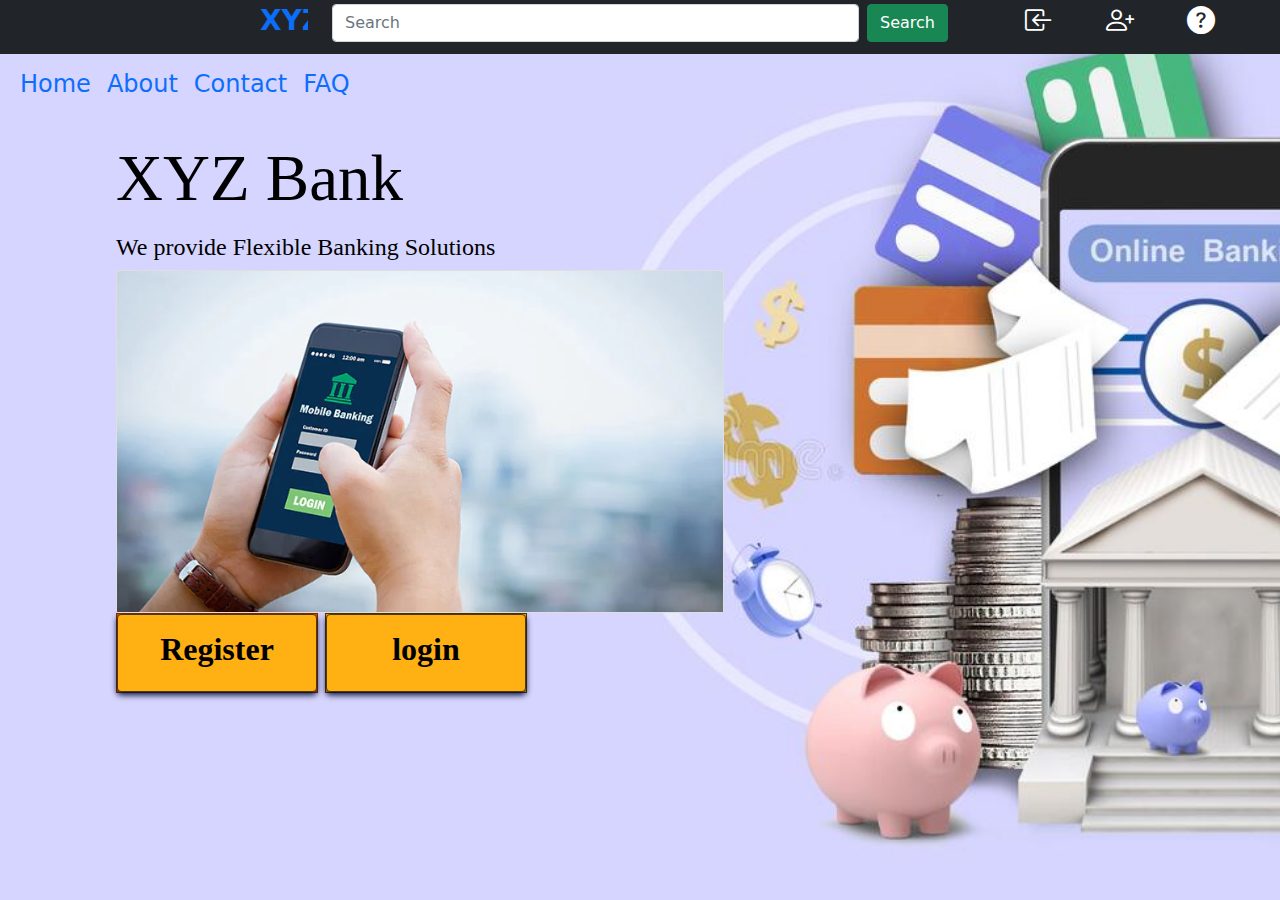
<file: index.html>
<!DOCTYPE html>
<html lang="en">
<head>
    <meta charset="UTF-8">
    <meta http-equiv="X-UA-Compatible" content="IE=edge">
    <meta name="viewport" content="width=device-width, initial-scale=1.0">
    <link rel="stylesheet" href="css/bootstrap/bootstrap.css">
    <link rel="stylesheet" href="css/fontawesome/css/all.css">
    <link rel="stylesheet" href="css/default.css">
    <link
    href="https://cdn.jsdelivr.net/npm/bootstrap@5.3.0-alpha1/dist/css/bootstrap.min.css"
    rel="stylesheet"
    integrity="sha384-GLhlTQ8iRABdZLl6O3oVMWSktQOp6b7In1Zl3/Jr59b6EGGoI1aFkw7cmDA6j6gD"
    crossorigin="anonymous"
/>

        <!--BOOTSTRAP ICONS CDN -->
        <link
            rel="stylesheet"
            href="https://cdn.jsdelivr.net/npm/bootstrap-icons@1.10.3/font/bootstrap-icons.css"
        />
    <title>Home Page</title>
</head>

<body>
     <!-- header start -->
     <div class="container-fluid bg-dark text-white">
        <!-- first column -->
                    <div class="row">
                        <div class="col col-md-3 text-center">
                             <a class="navbar-brand fs-3 fw-bold" href="#"><marquee>XYZ Bank</marquee></a>
                            
                        </div>
        <!-- second column -->
                        <div class="col col-md-6 py-1">
                            <form class="d-flex" role="search">
                                <input
                                    class="form-control me-2"
                                    type="search"
                                    placeholder="Search"
                                    aria-label="Search"
                                />
                                <button class="btn btn-success" type="submit">
                                    Search
                                </button>
                            </form>
                        </div>
        <!-- third column -->
                        <div class="col col-md-3 d-flex justify-content-evenly fs-3">
                 <a href="./login.html"><i class="bi bi-box-arrow-in-left text-white "></i></a> 
                 <a href="./register.html"> <i class="bi bi-person-plus text-white"></i></a>
                  <a href="#"><i class="bi bi-question-circle-fill text-white"></i></a>
                        </div>
                        
                    </div>
                </div>
        
                <nav class="navbar navbar-expand-lg bg-dark-subtle">
                    <div class="container-fluid">
                        <button
                            class="navbar-toggler"
                            type="button"
                            data-bs-toggle="collapse"
                            data-bs-target="#navbarSupportedContent"
                            aria-controls="navbarSupportedContent"
                            aria-expanded="false"
                            aria-label="Toggle navigation"
                        >
                            <span class="navbar-toggler-icon"></span>
                        </button>
                        <div
                            class="collapse navbar-collapse"
                            id="navbarSupportedContent"
                        >
                            <ul class="navbar-nav me-auto mb-2 mb-lg-0">
                                <li class="nav-item">
                                    <a
                                        class="nav-link active"
                                        aria-current="page"
                                        href="#"
                                        ><h4>Home</h4></a
                                    >
                                </li>
                                <li class="nav-item">
                                  <a class="nav-link" href="#"><h4>About</h4></a>
                              </li>
                              <li class="nav-item">
                                <a class="nav-link" href="#"><h4>Contact</h4></a>
                                <li class="nav-item">
                                  <a class="nav-link" href="#"><h4>FAQ</h4></a>
                              </li>
                            </li>
                               
                               
                            </ul>
                        </div>
                    </div>
                </nav>
<div class="d-flex align-items-center">
    
    <!-- Card : Sample Text -->
    <div id="sample-text-card" class="card col-6 bg-transparent border-0">
        <!-- Card Body -->
        <div class="card-body">
            <!-- Card Header -->
           <h1 class="mb-3 upp">XYZ Bank</h1>
           <!-- End Card Header -->

           <!-- Card Title -->
           <h4 class="card-title " style="color:black;">
                We provide Flexible Banking Solutions
           </h4>
           <!-- End Of Card Title -->
           

           <!-- Card Text -->
           <div class="card-group">
            <div class="card">
              <img class="card-img-top" src="./images/mob.webp" alt="Card image cap">
              </div>
            </div>

           <!-- End Of Card Text -->

           <!-- Button Wrapper -->
           <div class="button-wrapper d-flex align-items-center">
            <div class="register">
                <a href="./register.html" class="btn btn-md login" role="button"><h2 style="color:black;text-align:center;font-weight: bold;">Register</h2></a>
            </div>
                <div class="login">
                <a href="./login.html" class="btn btn-md login" role="button"><h2 style="color:black;text-align:center;font-weight: bold;">login</h2></a>
            </div>
           </div>
           <!-- End Of Button Wrapper -->

        </div>
        <!-- End Of Card Body -->

    </div>

    <!-- End Of Card : Sample Text -->
</div>
</body>
</html>
</file>
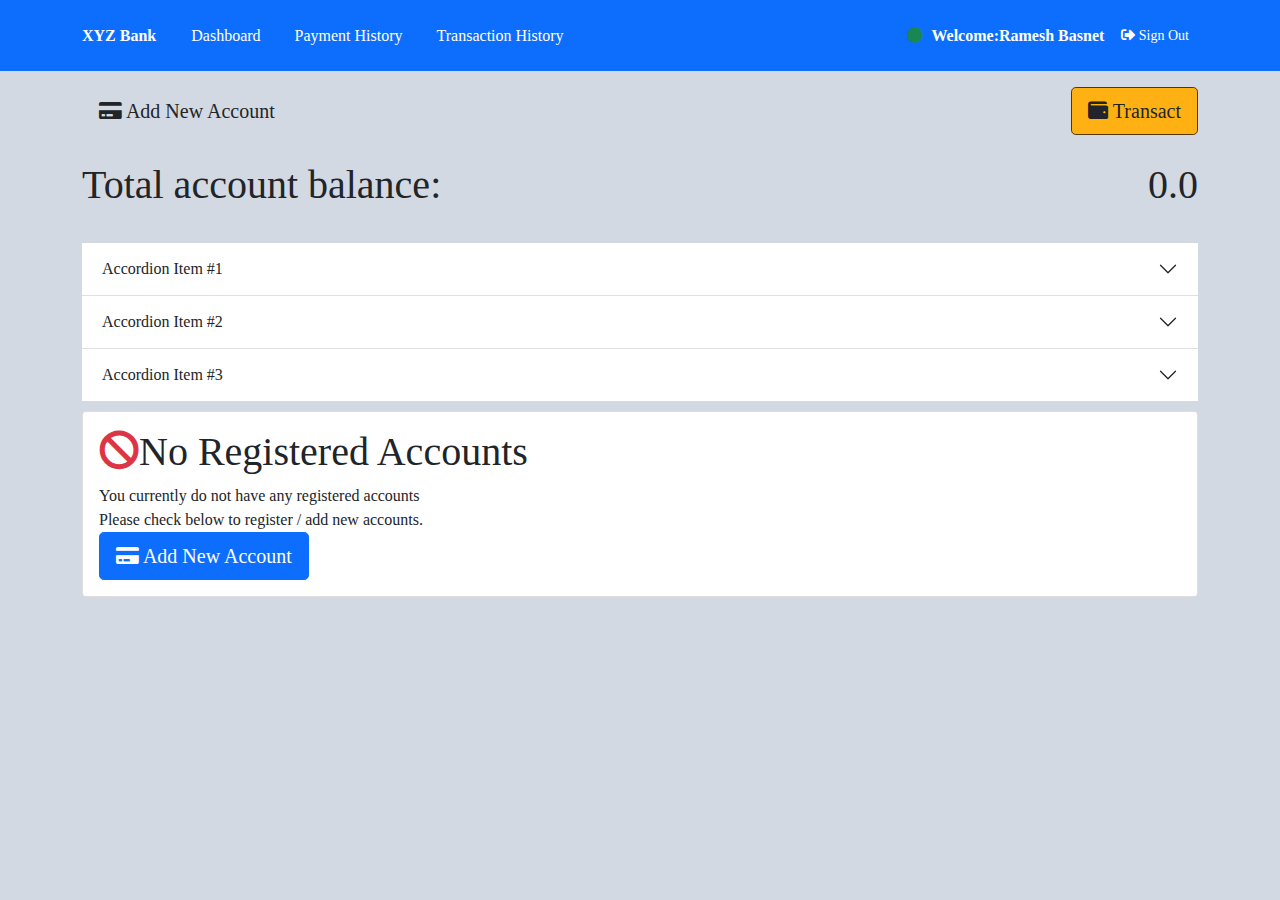
<file: dashboard.html>
<!DOCTYPE html>
<html lang="en">
<head>
    <meta charset="UTF-8">
    <meta http-equiv="X-UA-Compatible" content="IE=edge">
    <meta name="viewport" content="width=device-width, initial-scale=1.0">
    <link rel="stylesheet" href="./css/bootstrap/bootstrap.css">
    <link rel="stylesheet" href="./css/main.css">
    <link rel="stylesheet" href="./css/fontawesome/css/all.css">
    <script src="./js/bootstrap.bundle.js"></script>
    <title>Dashboard</title>
</head>
<body>
<!-- Header -->
<header class="main-page-header mb-3 bg-primary">
  <div class="container d-flex align-items-center">
    <div class="company-name">
      XYZ Bank
    </div>
    <!-- Company Name -->

    <!-- Navigation -->
    <nav class="navigation">
      <li><a href="">Dashboard</a></li>
      <li><a href="">Payment History</a></li>
      <li><a href="">Transaction History</a></li>
    </nav>

    <div class="display-name ms-auto text-white">
      <i class="fa fa-circle text-success me-2"></i>Welcome:<span>Ramesh Basnet</span>
    </div>

    <a href="" class="btn btn-sm text-white ms-2">
      <i class="fas fa-sign-out-alt" aria-hidden="true"></i> Sign Out
    </a>
  </div>
</header>
<div class="offcanvas offcanvas-start" tabindex="-1" id="offcanvasExample" aria-labelledby="offcanvasExampleLabel">
  <div class="offcanvas-header">
    <h5 class="offcanvas-title text-white" id="offcanvasExampleLabel">Transaction</h5>
    <button type="button" class="btn-close text-reset" data-bs-dismiss="offcanvas" aria-label="Close"></button>
  </div>
  <div class="offcanvas-body text-white">
   <small class="card-text text-white">
    Choose an option below to perform a transaction

   </small>
   <select name="transact-type" class="form-control my-3" id="transact-type">
    <option value="">--Select an option below to perform a transaction--</option>
    <option value="payment">Payment</option>
    <option value="transfer">Transfer</option>
    <option value="deposit">Deposit</option>
    <option value="withdraw">Withdraw</option>
   </select>
<div class="card payment-card">
  <div class="card-body">
    <div class="form-group mb-2">
      <label for="">Account Holder/Beneficiary</label>
      <input type="text" name="beneficiry" id="" class="form-control" placeholder="Enter the Account holder/Benecificiary name">
    
    </div>
    <div class="form-group mb-2">
      <label for="">Account Holder/Beneficiary Number</label>
      <input type="text" name="account_number" class="form-control" id="" placeholder="Enter the beneficiary Account Number">
    
    </div>

    <div class="form-group">
      <label for="">Select Account</label>
      <select name="account_id" class="form-cotrol" id="">
        <option value="">--Select Account--</option>

      </select>
    </div>
      <div class="form-group mb-2">
        <label for="">Reference</label>
        <input type="text" name="reference" id="" class="form-control" placeholder="Enter the reference">
      
      </div>
      <div class="form-group mb-2">
        <label for="">Enter Payment Amount</label>
        <input type="text" name="payment_amount" id="" class="form-control" placeholder="Enter the payment Amount">
      
      </div>

      <div class="form-group my-2">
        <button id="transact-btn" class="btn" >Pay</button>
      
      </div>
   
  </div>
</div>

<div class="card transfer-card">
<div class="card-body">
  
  <div class="form-group">
    <label for="">Select Account</label>
    <select name="account_id" class="form-cotrol" id="">
      <option value="">--Select Account--</option>

    </select>
  </div>
    <div class="form-group mb-2">
      <label for="">Enter transfer Amount</label>
      <input type="text" name="transfer_amount" id="" class="form-control" placeholder="Enter the transfer Amount">
    
    </div>

    <div class="form-group my-2">
      <button id="transact-btn" class="btn" >Transfer</button>
    
    </div>
 
</div>
</div>
<div class="card deposit-card">
  <div class="card-body">
  <form class="deposit-form" action="">
    <div class="form-group mb-2">

      <div class="form-group">
     
        <label for="deposit">Select Account</label>
        <select name="account_id" class="form-cotrol" id="deposit">
          <option value="">--Select Account--</option>
    
        </select>
      </div>
        
      <label for="">Enter deposit Amount</label>
      <input type="text" name="deposit_amount" id="" class="form-control" placeholder="Enter the deposit Amount">
    
    </div>
   
  
      <div class="form-group my-2">
        <button id="transact-btn" class="btn" >Deposit</button>
      
      </div>
  </form>
   
  </div>
  </div>
  <div class="card withdraw-card">
    <div class="card-body">
    <form class="withdraw-form" action="">
      <div class="form-group mb-2">
  
        <div class="form-group">
       
          <label for="deposit">Select Account</label>
          <select name="account_id" class="form-cotrol" id="deposit">
            <option value="">--Select Account--</option>
      
          </select>
        </div>
          
        <label for="">Enter withdraw Amount</label>
        <input type="text" name="withdraw_amount" id="" class="form-control" placeholder="Enter the withdraw Amount">
      
      </div>
     
    
        <div class="form-group my-2">
          <button id="transact-btn" class="btn" >Withdraw</button>
        
        </div>
    </form>
     
    </div>
    </div>
  </div>
</div>
<div class="offcanvas offcanvas-end" tabindex="-1" id="offcanvasRight" aria-labelledby="offcanvasRightLabel">
  <div class="offcanvas-header">
    <h5 id="offcanvasRightLabel" class="text-white">Create/Add an Account</h5>
    <button type="button" class="btn-close text-reset" data-bs-dismiss="offcanvas" aria-label="Close"></button>
  </div>
  
    <div class="offcanvas-body">
      <div class="card">
      <form action="" class="add-action-form">
        <div class="form-group mb-3" >
          <label for="">Enter Account Name:</label>
          <input type="text" name="account_name" class="form-control" placeholder="Enter Account Name">
        </div>
        <div class="form-group mb-3">
          <label for="">Select Account Type</label>
          <select name="account_type" class="form-control" id="">
            <option value="">--Select Account Type--</option>
            <option value="check">Check</option>
            <option value="saving">Saving</option>
            <option value="business">business</option>
          </select>
        </div>
          <div class="form-group my-2">
          <button id="transact-btn" class="btn" >Add Account</button>
        
        </div>
      </div>
       
      </form>
    </div>
  </div>
  </div>
</div>
<!-- Container -->
<div class="container d-flex"> 
  <button id="add-account-btn " class="btn btn-lg"type="button" data-bs-toggle="offcanvas" data-bs-target="#offcanvasRight" aria-controls="offcanvasRight">
   <i class="fa fa-credit-card"></i> Add New Account</button>
    <button id="transact-btn" class="btn btn-lg ms-auto" type="button" data-bs-toggle="offcanvas" data-bs-target="#offcanvasExample" aria-controls="offcanvasExample">
     <i class="fa fa-wallet"></i> Transact
    </button>
  
  </div>
<!-- End of container -->


<div class="container d-flex py-3">
  <h1 class="me-auto">Total account balance:</h1>
    <h1 class="ms-auto">0.0

  </h1>
</h1>
</div>
<!--Container Accordin menu-->

<div class="container">
  <div class="accordion accordion-flush" id="accordionFlushExample">
    <div class="accordion-item">
      <h2 class="accordion-header" id="flush-headingOne">
        <button class="accordion-button collapsed" type="button" data-bs-toggle="collapse" data-bs-target="#flush-collapseOne" aria-expanded="false" aria-controls="flush-collapseOne">
          Accordion Item #1
        </button>
      </h2>
      <div id="flush-collapseOne" class="accordion-collapse collapse" aria-labelledby="flush-headingOne" data-bs-parent="#accordionFlushExample">
        <div class="accordion-body">Placeholder content for this accordion, which is intended to demonstrate the <code>.accordion-flush</code> class. This is the first item's accordion body.</div>
      </div>
    </div>
    <div class="accordion-item">
      <h2 class="accordion-header" id="flush-headingTwo">
        <button class="accordion-button collapsed" type="button" data-bs-toggle="collapse" data-bs-target="#flush-collapseTwo" aria-expanded="false" aria-controls="flush-collapseTwo">
          Accordion Item #2
        </button>
      </h2>
      <div id="flush-collapseTwo" class="accordion-collapse collapse" aria-labelledby="flush-headingTwo" data-bs-parent="#accordionFlushExample">
        <div class="accordion-body">Placeholder content for this accordion, which is intended to demonstrate the <code>.accordion-flush</code> class. This is the second item's accordion body. Let's imagine this being filled with some actual content.</div>
      </div>
    </div>
    <div class="accordion-item">
      <h2 class="accordion-header" id="flush-headingThree">
        <button class="accordion-button collapsed" type="button" data-bs-toggle="collapse" data-bs-target="#flush-collapseThree" aria-expanded="false" aria-controls="flush-collapseThree">
          Accordion Item #3
        </button>
      </h2>
      <div id="flush-collapseThree" class="accordion-collapse collapse" aria-labelledby="flush-headingThree" data-bs-parent="#accordionFlushExample">
        <div class="accordion-body">Placeholder content for this accordion, which is intended to demonstrate the <code>.accordion-flush</code> class. This is the third item's accordion body. Nothing more exciting happening here in terms of content, but just filling up the space to make it look, at least at first glance, a bit more representative of how this would look in a real-world application.</div>
      </div>
    </div>
  </div>
</div>
<div class="container">
  <div class="card no-accounts-card">
    <div class="card-body">
      <h1 class="card-title">
      <i class="fas fa-ban text-danger"></i>No Registered Accounts</h1>

      <div class="card-text">
        You currently do not have any registered accounts<br>
        Please check below to register / add new accounts.
      </div>
      <button id=" " class="btn btn-primary btn-lg"type="button" data-bs-toggle="offcanvas" data-bs-target="#offcanvasRight" aria-controls="offcanvasRight">
        <i class="fa fa-credit-card"></i> Add New Account</button>
    </div>
  </div>
</div>
<script src="./js/main.js"></script>
</body>
</html>
</file>
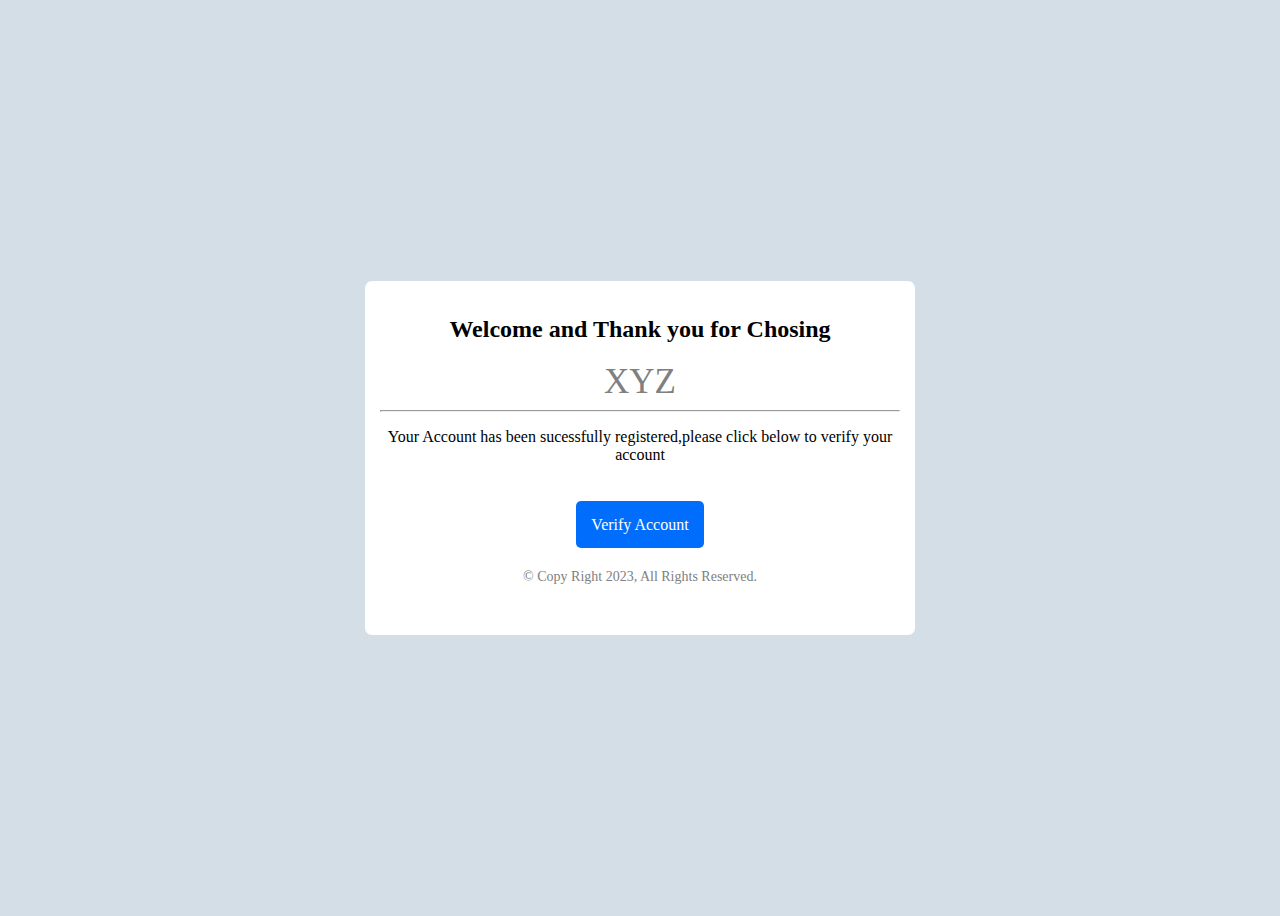
<file: email.html>
<!DOCTYPE html>
<html lang="en">
<head>
    <meta charset="UTF-8">
    <meta http-equiv="X-UA-Compatible" content="IE=edge">
    <meta name="viewport" content="width=device-width, initial-scale=1.0">
    <link rel="stylesheet" href="./css/email.css">
    <title>Email</title>
</head>
<body>
    <div class="wrapper">
        <h2 class="email-msg-header">
            Welcome and Thank you for Chosing
        </h2>

        <div class="company-name">XYZ</div>

        <hr>

        <p class="welcome-text">
            Your Account has been sucessfully registered,please click below to verify your account

        </p>
        <br>
        <br>
        <center><a href=""  class="verify-account-btn" role="button">Verify Account</a></center>

        <div class="copy-right">
            &copy; Copy Right 2023, All Rights Reserved.

        </div>
    </div>
</body>
</html>
</file>
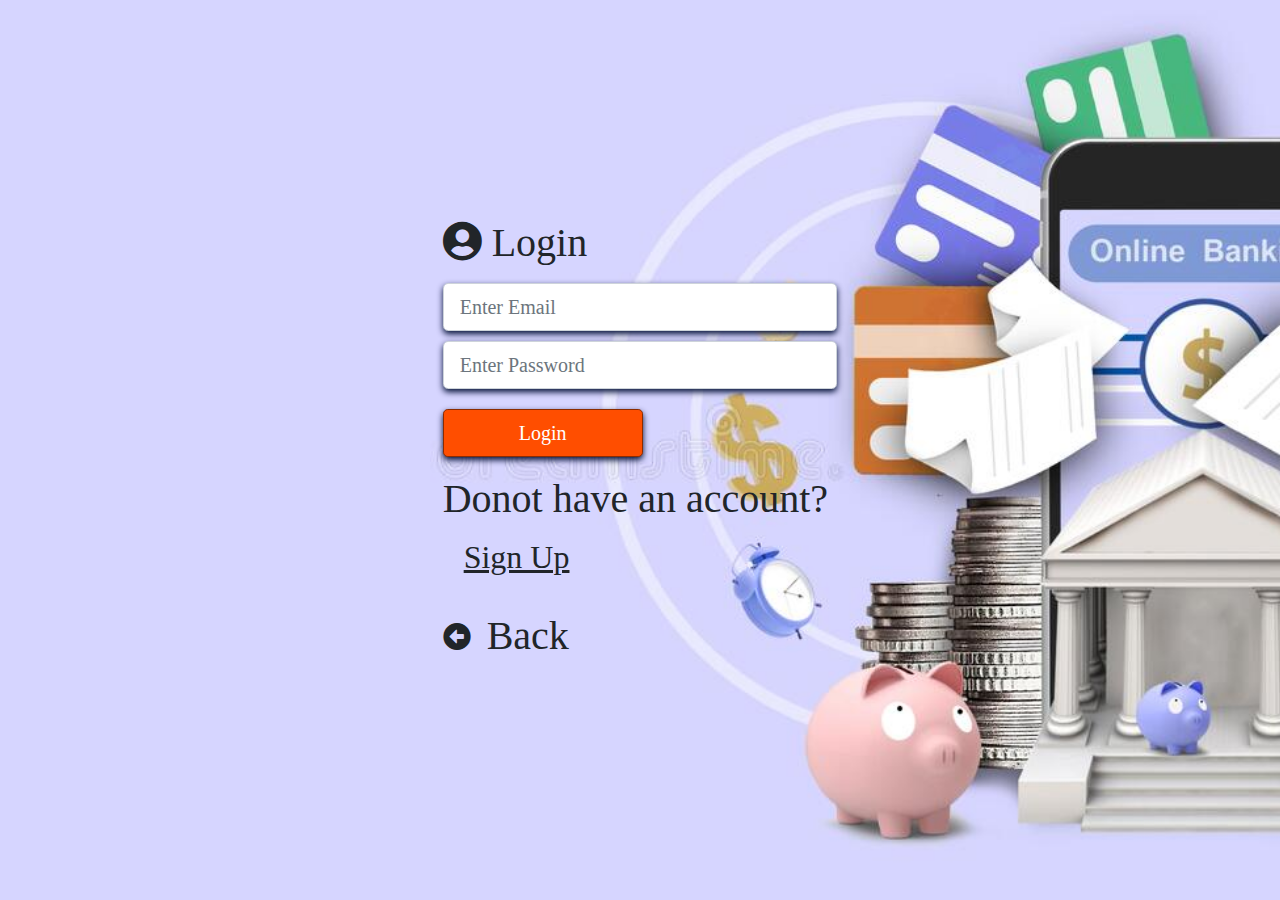
<file: login.html>
<!DOCTYPE html>
<html lang="en">
<head>
    <meta charset="UTF-8">
    <meta http-equiv="X-UA-Compatible" content="IE=edge">
    <meta name="viewport" content="width=device-width, initial-scale=1.0">
    <link rel="stylesheet" href="css/bootstrap/bootstrap.css">
    <link rel="stylesheet" href="css/fontawesome/css/all.css">
    <link rel="stylesheet" href="css/default.css">
    <title>Login</title>
</head>
<body class="d-flex align-items-center justify-content-center">

    <!-- Card: Login Form Card -->
    <div class="card login-form-card col-4 bg-transparent border-0">
        <!-- Card Body -->
        <div class="card-body">
            <!-- Form Header -->
            <h1 class="form-header card-title mb-3 text-dark">
                <i class="fa fa-user-circle "></i> Login
            </h1>
            <!-- End Of Form Header -->

            <!-- Display Message -->
           
            <!-- End Of Display Message -->

            <!-- Display Message -->
            
            <!-- End Of Display Message -->

            <!-- Display Message -->
            
            <!-- End Of Display Message -->

            <!-- Login Form -->
            <form action="/login" method="POST" class="login-form">

                <!-- From Group -->
                <div class="form-group col">
                    <input type="email" name="email" class="form-control form-control-lg" placeholder="Enter Email"/>
                </div>
                <!-- End Of From Group -->

                <!-- From Group -->
                <div class="form-group col">
                    <input type="password" name="password" class="form-control form-control-lg" placeholder="Enter Password"/>
                </div>
                <!-- End Of From Group -->

                <!-- From Group -->
                <div class="form-group col">
                    <input type="hidden" name="_token" value="${token}"/>
                </div>
                <!-- End Of From Group -->

                <!-- From Group -->
                <div class="form-group col">
                    <button class="btn btn-lg">Login</button>
                </div>
                <!-- End Of From Group -->

            </form>
            <!-- End Of Login Form -->

            <!-- Card Text -->
            <p class="card-text text-white my-2 ">
                <h1> Donot  have an account?</h1><span class="ms-2"><a href="./register.html" class="btn bt-sm"><h2><u>Sign Up</u></h2></a></span>
            </p>
            <!-- Card Text -->

            <!-- Back Button To Landing Page -->
            <h3 class="text-warning">
                <i class="fa fa-arrow-alt-circle-left text-dark"></i> 
                <a href="./index.html" class="btn btn-sm text-warning text-dark display-6 "><h1>Back</h1></a>
            </h3>
            <!-- End Of Back Button To Landing Page -->

        </div>
        <!-- End Of Card Body -->
    </div>
    <!-- Card: Login Form Card -->


</body>
</html>
</file>
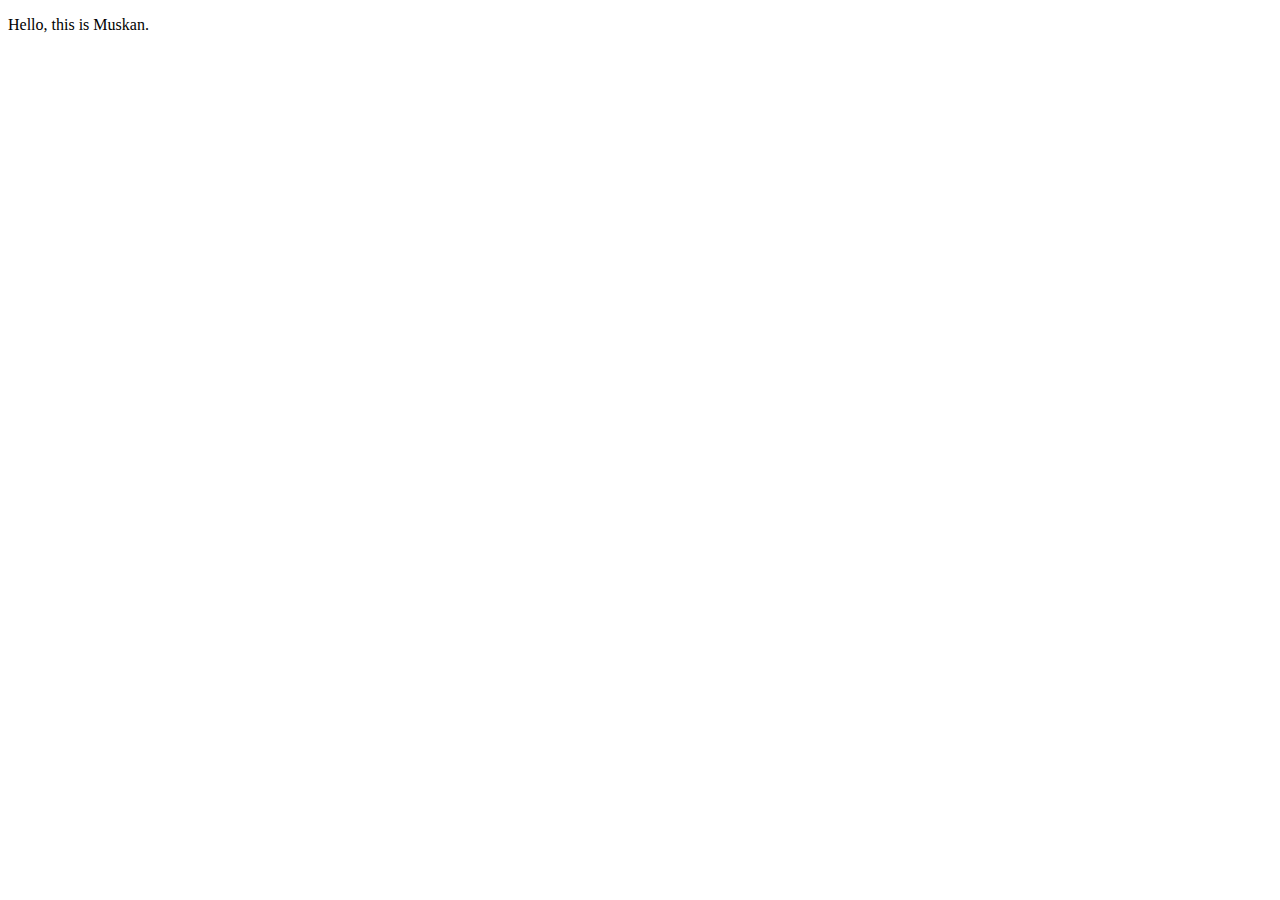
<file: Ramesh.html>
<!DOCTYPE html>
<html lang="en">
<head>
    <meta charset="UTF-8">
    <meta http-equiv="X-UA-Compatible" content="IE=edge">
    <meta name="viewport" content="width=device-width, initial-scale=1.0">
    <title>Document</title>
</head>
<body>
    <p>Hello, this is Muskan.</p>
</body>
</html>
</file>
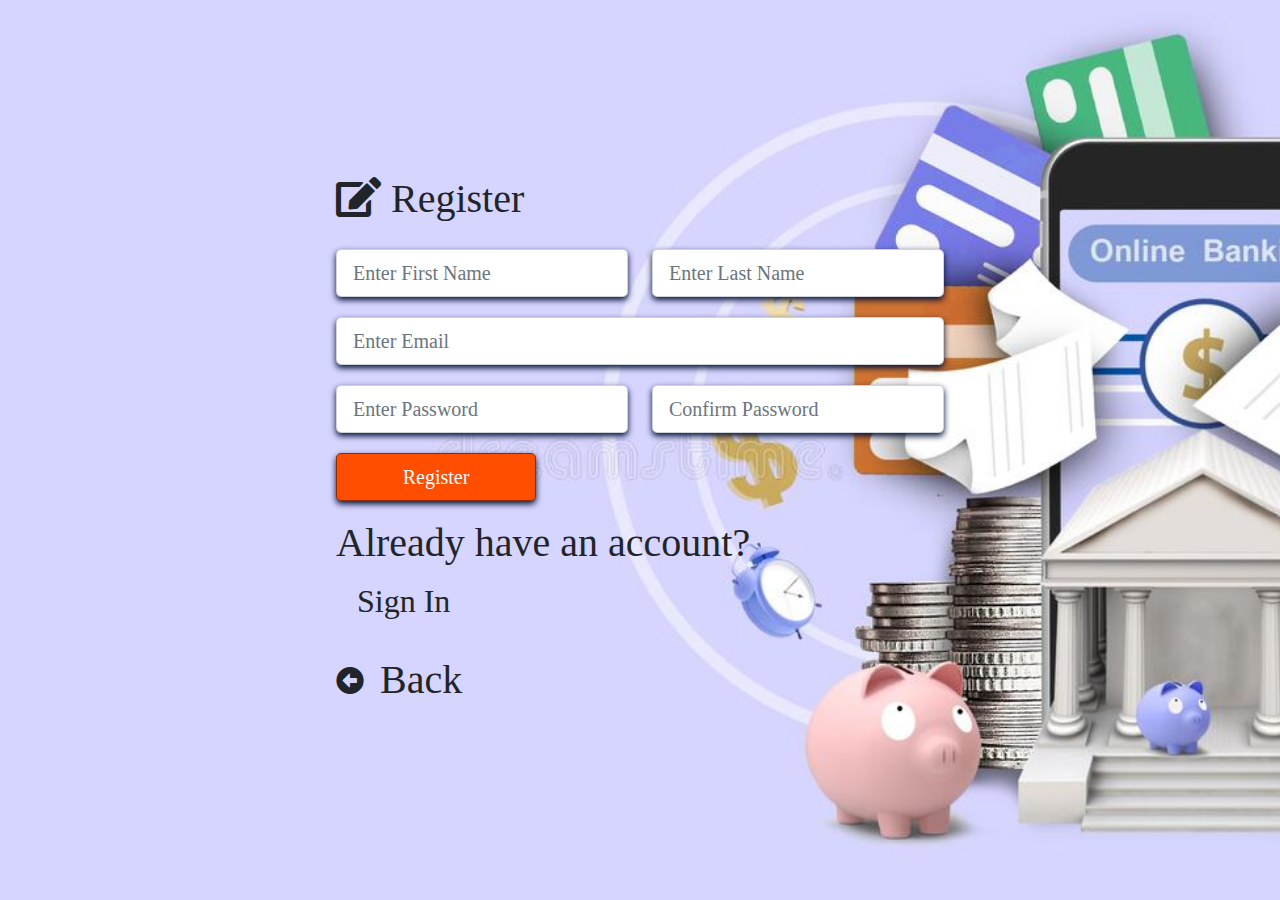
<file: register.html>
<!DOCTYPE html>
<html lang="en">
<head>
    <meta charset="UTF-8">
    <meta http-equiv="X-UA-Compatible" content="IE=edge">
    <meta name="viewport" content="width=device-width, initial-scale=1.0">
    <link rel="stylesheet" href="css/bootstrap/bootstrap.css">
    <link rel="stylesheet" href="css/fontawesome/css/all.css">
    <link rel="stylesheet" href="css/default.css">
    <title>Register</title>
</head>
<body class="d-flex align-items-center justify-content-center">

    <!-- Card: Registration Form Card -->
    <div class="card registration-form-card col-6 bg-transparent border-0">
        <!-- Card Body -->
        <div class="card-body">
            <!-- Form Header -->
            <h1 class="form-header card-title mb-3 text-dark">
                <i class="fa fa-edit text-dark"></i> Register
            </h1>
            <!-- End Of Form Header -->

            <!-- Display Message -->
            <!-- End Of Display Message -->

            <!-- Display Message -->
           
            <!-- End Of Display Message -->

            <!-- Regsitration Form -->
            <form action="/register" class="reg-form" modelAttribute="registerUser">
                <!-- Row -->
                <div class="row">
                    <!-- From Group -->
                    <div class="form-group col">
                        <input type="text" path="first_name" class="form-control form-control-lg" placeholder="Enter First Name"/>
                        <form path="first_name" class="text-white bg-danger"/>
                    </div>
                    <!-- End Of From Group -->

                    <!-- From Group -->
                    <div class="form-group col">
                        <input type="text" path="last_name" class="form-control form-control-lg" placeholder="Enter Last Name"/>
                        <form path="last_name" class="text-white bg-danger"/>
                    </div>
                    <!-- End Of From Group -->
                </div>
                <!-- End Of Row -->

                <!-- From Group -->
                <div class="form-group col">
                    <input type="email" path="email" class="form-control form-control-lg" placeholder="Enter Email"/>
                    <form path="email" class="text-white bg-danger"/>

                </div>
                <!-- End Of From Group -->

                <!-- Row -->
                <div class="row">
                    <!-- From Group -->
                    <div class="form-group col">
                        <input type="password" path="password" class="form-control form-control-lg" placeholder="Enter Password"/>
                        <form path="password" class="text-white bg-danger"/>
                    </div>
                    <!-- End Of From Group -->

                    <!-- From Group -->
                    <div class="form-group col">
                        <input type="password" name="confirm_password" class="form-control form-control-lg" placeholder="Confirm Password"/>
                        <small class="text-white bg-danger"></small>
                    </div>
                    <!-- End Of From Group -->
                </div>
                <!-- End Of Row -->

                <!-- From Group -->
                <div class="form-group col">
                    <button class="btn btn-lg">Register</button>
                </div>
                <!-- End Of From Group -->

            </form>
            <!-- End Of Regsitration Form -->

            <!-- Card Text -->
            <p class="card-text text-black text-bold my-2">
               <h1> Already have an account?</h1><span class="ms-2"><a href="./login.html" class="btn bt-sm"><h2>Sign In</h2></a></span>
            </p>
            <!-- Card Text -->

            <!-- Back Button To Landing Page -->
            <h3 class="text-warning">
                <i class="fa fa-arrow-alt-circle-left text-dark"></i> 
                <a href="./index.html" class="btn btn-sm text-warning text-dark display-6 "><h1>Back</h1></a>
            </h3>
            <!-- End Of Back Button To Landing Page -->

        </div>
        <!-- End Of Card Body -->
    </div>
    <!-- Card: Registration Form Card -->


</body>
</html>
</file>
<file: css/default.css>
*{
    box-sizing: border-box;
}

/* Main Body Styling */
body{
    height: 100vh;
    background-image: url("../images/onbank.jpg");
    background-size: cover;
    background-position: center center;
    background-repeat: no-repeat;
}

/* <!-- Card : Sample Text --> */
#sample-text-card{
    margin: 0px 100px;
    font-family: Comfortaa;
    color:white;
}

#sample-text-card h1{
    font-size: 65px;
}

#sample-text-card p{
    font-size: 14px;
}

.button-wrapper a{
    padding: 15px;
    width: 200px;
    color: white;
    box-shadow: 0px 3px 6px rgb(0, 14, 53);
}

.register{
    margin-right: 7px;
    background-color: #FF4E00;
    border: 1px solid #8B2B00;
}

.login{
    background-color: #FFB114;
    border: 1px solid #543800;
}

.card{
    font-family: Comfortaa;
}

.card .form-control{
    margin: 10px 0px;
    box-shadow: 0px 3px 6px rgb(0, 14, 53);
}

.card .card-title{
    color: white;
}
.card button{
    background-color: #FF4E00;
    border: 1px solid #8B2B00;
    box-shadow: 0px 3px 6px rgb(0, 14, 53);
    color: white;
    width: 200px;
    margin: 10px 0px;
}
.upp{
    color: black;

}
</file>
<file: css/main.css>
*{
    box-sizing: border-box;
    font-family: Comfortaa;
}

/* Main Body Styling */
body{
    background-color: rgb(211, 217, 226);
}

.container{
    margin: 10px auto;
}
/* <!-- Main Page Header --> */
.main-page-header{
    padding: 10px 0px;
}

/* <!-- Company Name --> */
.main-page-header .company-name{
    font-weight: 600;
    color: white;
}

/* <!-- Navigation --> */
.navigation{
    /* border: 1px solid white; */
    margin-left: 20px;
}

.navigation li{
    display: inline-block;
    list-style-type: none;
    margin: 0px 15px;
}

.navigation li a{
    color: white;
    text-decoration: none;
}

/* <!-- Display Name --> */
.display-name {
    font-weight: 600;
}

/* Transact Button */
#transact-btn{
    background-color: #FFB114;
    border: 1px solid #543800;
}

/* Add Accounts Button */
#add-account-btn{
    background-color: #FF4E00;
    border: 1px solid #8B2B00;
    color: white;
}

/* Offcanvas Background */
.offcanvas{
    background-image: url("../images/offcanvas_bg.png");
    background-size: cover;
    background-position: center center;
    background-repeat: no-repeat;
}

.transact-btn{
    background-color: #FF4E00;
    border: 1px solid #8B2B00;
    color: white;
}

/*  <!-- Card: transfer Card --> */
.transfer-card{
    display: none;
}

/*  <!-- Card: deposit Card --> */
.deposit-card{
    display: none;
}

/*  <!-- Card: withdraw Card --> */
.withdraw-card{
    display: none;
}

.transact-btn{
    background-color: #FF4E00;
    border: 1px solid #8B2B00;
    color: white;
}
/* <!--Card: Payment Card--> */
.payment-card{
    display: none;
}
/* <!--Card: transfer Card--> */
.transfer-card{
    display: none;
}
/* <!--Card: deposit Card--> */
.deposit-card{
    display: none;
}
/* <!--Card: withdraw Card--> */
.withdraw-card{
    display: none;
}
</file>
<file: css/email.css>
*{
    box-sizing: border-box;
    font-family: Comfortaa;
}

/* Main Body Styling */
body{
    height: 100vh;
    background-color: rgb(212, 222, 230);
    display: flex;
    align-items: center;
    justify-content: center;
}

/* <!-- Wrapper -->*/
.wrapper{
    width: 550px;
    height: auto;
    padding: 15px;
    background-color: white;
    border-radius: 7px;

}

/* <!-- Email MSG Header --> */
.email-msg-header{
    text-align: center;
}

/* <!-- Company Name --> */
.company-name{
    width: 100%;
    font-size: 35px;
    color: gray;
    text-align: center;
}

/* <!-- Welcome Text --> */
.welcome-text{
    text-align: center;
}

/* <!-- Verify Account Button --> */
.verify-account-btn{
    padding: 15px;
    background-color: rgb(0, 109, 252);
    text-decoration: none;
    color: white;
    border-radius: 5px;
}

/* <!-- Copy Right Wrapper --> */
.copy-right{
    padding: 15px;
    color: gray;
    font-size: 14px;
    margin: 20px 0px;
    display: flex;
    align-items: center;
    justify-content: center;
}
</file>
